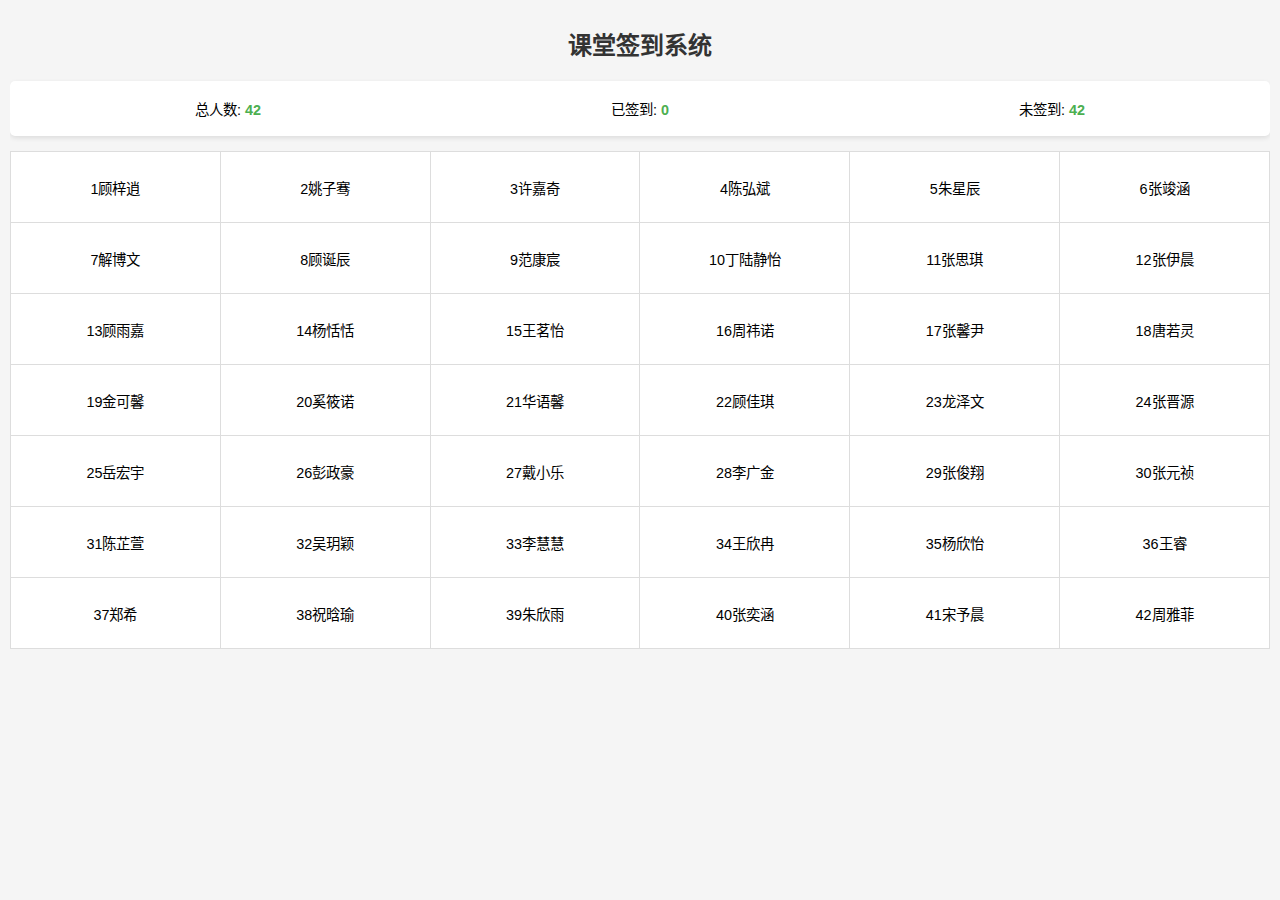
<file: index.html>
<!DOCTYPE html>
<html lang="zh-CN">
<head>
    <meta charset="UTF-8">
    <meta name="viewport" content="width=device-width, initial-scale=1.0, maximum-scale=1.0, user-scalable=no">
    <title>课堂签到系统</title>
    <style>
        body {
            font-family: 'PingFang SC', 'Helvetica Neue', Arial, sans-serif;
            margin: 0;
            padding: 10px;
            background-color: #f5f5f5;
        }
        h1 {
            text-align: center;
            color: #333;
            margin-bottom: 20px;
            font-size: 1.5rem;
        }
        .container {
            max-width: 100%;
            overflow-x: hidden;
        }
        table {
            width: 100%;
            border-collapse: collapse;
            margin-bottom: 20px;
            table-layout: fixed;
        }
        th {
            background-color: #4CAF50;
            color: white;
            padding: 8px;
            text-align: center;
            font-size: 0.9rem;
        }
        td {
            border: 1px solid #ddd;
            padding: 10px 5px;
            text-align: center;
            background-color: white;
            transition: all 0.3s;
            height: 50px;
            font-size: 0.9rem;
            word-break: break-all;
            overflow: hidden;
        }
        .student-name {
            display: flex;
            align-items: center;
            justify-content: center;
            height: 100%;
        }
        .signed {
            color: #4CAF50;
            font-weight: bold;
            background-color: #e8f5e9;
        }
        .stats {
            background-color: white;
            padding: 12px;
            border-radius: 5px;
            margin-bottom: 15px;
            box-shadow: 0 2px 5px rgba(0,0,0,0.1);
            display: flex;
            justify-content: space-between;
            flex-wrap: wrap;
        }
        .stats p {
            margin: 5px 0;
            font-size: 0.9rem;
            flex: 1 0 30%;
            text-align: center;
        }
        .stats span {
            font-weight: bold;
            color: #4CAF50;
        }
        @media (max-width: 400px) {
            td {
                padding: 5px 2px;
                font-size: 0.8rem;
            }
        }
    </style>
</head>
<body>
    <div class="container">
        <h1>课堂签到系统</h1>
        
        <div class="stats">
            <p>总人数: <span id="total-count">0</span></p>
            <p>已签到: <span id="signed-count">0</span></p>
            <p>未签到: <span id="unsigned-count">0</span></p>
        </div>
        
        <table id="sign-table">
            <!-- 7行6列表格将通过JavaScript动态生成 -->
        </table>
    </div>

    <script>
        // 学生名单数据 (42个学生，7行×6列)
        const students = [
            "1顾梓逍", "2姚子骞", "3许嘉奇", "4陈弘斌", "5朱星辰", "6张竣涵", 
            "7解博文", "8顾诞辰", "9范康宸", "10丁陆静怡", "11张思琪", "12张伊晨", 
            "13顾雨嘉", "14杨恬恬", "15王茗怡", "16周祎诺", "17张馨尹", "18唐若灵", 
            "19金可馨", "20奚筱诺", "21华语馨", "22顾佳琪", "23龙泽文", "24张晋源",
            "25岳宏宇", "26彭政豪", "27戴小乐", "28李广金", "29张俊翔", "30张元祯",
            "31陈芷萱", "32吴玥颖","33李慧慧", "34王欣冉", "35杨欣怡", "36王睿", 
            "37郑希", "38祝晗瑜", "39朱欣雨", "40张奕涵", "41宋予晨", "42周雅菲"
        ].slice(0, 42); // 确保只有42个学生

        // 获取DOM元素
        const signTable = document.getElementById('sign-table');
        const totalCount = document.getElementById('total-count');
        const signedCount = document.getElementById('signed-count');
        const unsignedCount = document.getElementById('unsigned-count');

        // 初始化统计数据
        totalCount.textContent = students.length;
        signedCount.textContent = 0;
        unsignedCount.textContent = students.length;

        // 生成7行6列的表格
        let studentIndex = 0;
        for (let i = 0; i < 7; i++) {
            const row = document.createElement('tr');
            
            for (let j = 0; j < 6; j++) {
                const cell = document.createElement('td');
                const studentName = document.createElement('div');
                studentName.className = 'student-name';
                
                if (studentIndex < students.length) {
                    studentName.textContent = students[studentIndex];
                    studentIndex++;
                } else {
                    studentName.textContent = "-"; // 空白单元格
                    cell.style.backgroundColor = "#f9f9f9";
                }
                
                // 点击事件 - 签到/取消签到
                cell.addEventListener('click', function() {
                    if (studentName.textContent !== "-") {
                        cell.classList.toggle('signed');
                        updateStats();
                        
                        // 添加点击动画效果
                        cell.style.transform = 'scale(0.95)';
                        setTimeout(() => {
                            cell.style.transform = 'scale(1)';
                        }, 200);
                    }
                });
                
                cell.appendChild(studentName);
                row.appendChild(cell);
            }
            
            signTable.appendChild(row);
        }

        // 更新统计数据
        function updateStats() {
            const signed = document.querySelectorAll('.signed').length;
            signedCount.textContent = signed;
            unsignedCount.textContent = students.length - signed;
        }

        // 添加触摸反馈效果
        document.querySelectorAll('td').forEach(cell => {
            cell.addEventListener('touchstart', function() {
                if (this.querySelector('.student-name').textContent !== "-") {
                    this.style.opacity = '0.7';
                }
            });
            
            cell.addEventListener('touchend', function() {
                this.style.opacity = '1';
            });
        });
    </script>
</body>
</html>
</file>
